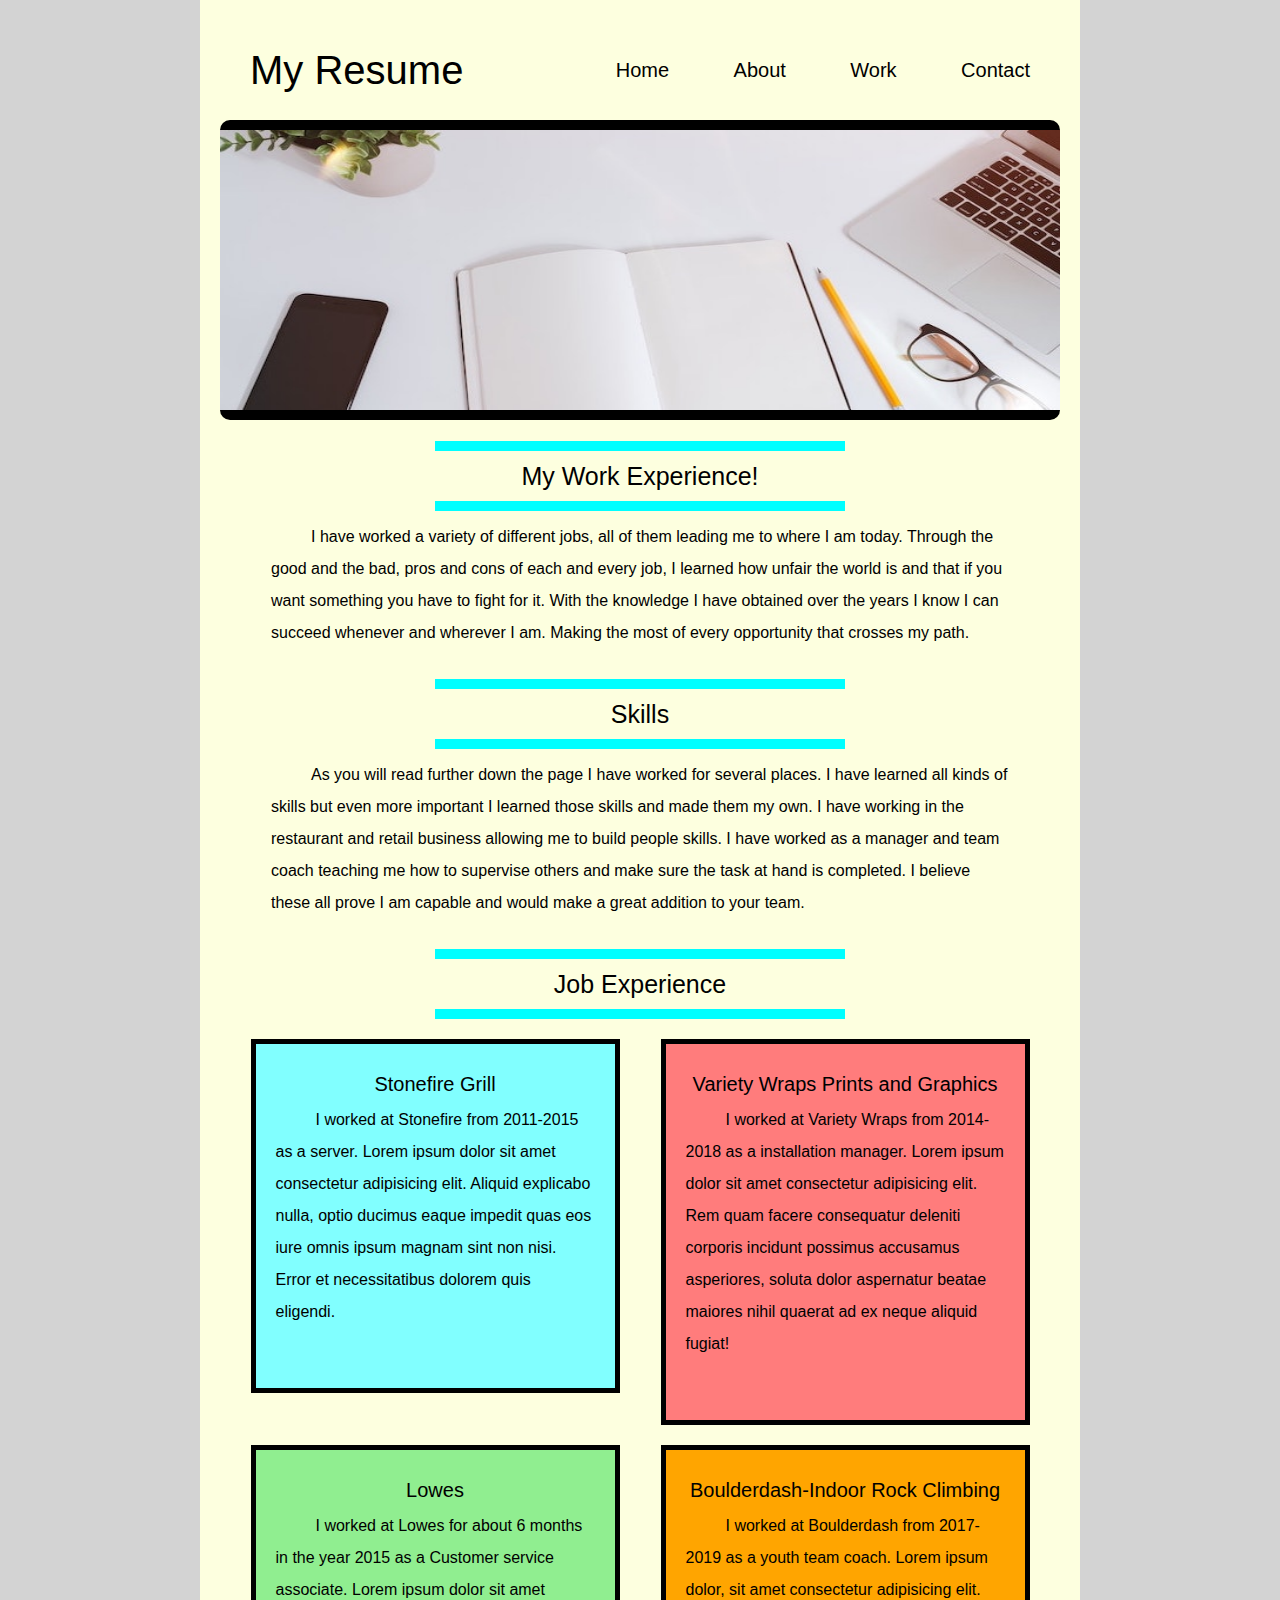
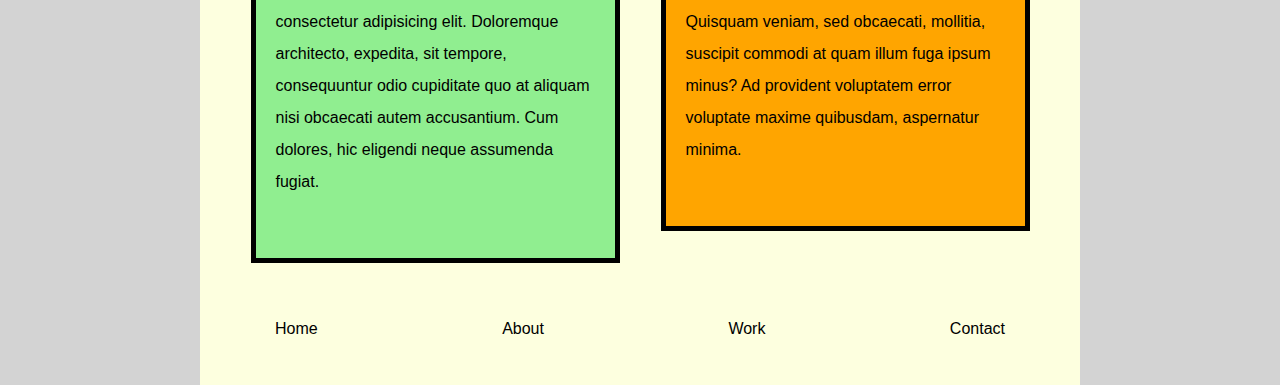
<file: index.html>
<!doctype html>

<html lang="en">
<head>
  <meta charset="utf-8">

  <title>My Resume</title>

  <link rel="stylesheet" href="css/index.css">

  <!--[if lt IE 9]>
    <script src="https://cdnjs.cloudflare.com/ajax/libs/html5shiv/3.7.3/html5shiv.js"></script>
  <![endif]-->
</head>
<div class="container">
  <header>
    <h1>My Resume</h1>
    <nav>
      <a href="http://127.0.0.1:5500/#">Home</a>
      <a href="#">About</a>
      <a href="#">Work</a>
      <a href="http://127.0.0.1:5500/less/Contact.html">Contact</a>
    </nav>
  </header>
  <body>
      <div>
          <img class="title-img" src="images/resume.jpg" alt="Resume title image" >
      </div>
      <div class="work-body">
        <section class="title-body">
          <h2>My Work Experience!</h2>
          <p>I have worked a variety of different jobs, 
            all of them leading me to where I am today. 
            Through the good and the bad, pros and cons 
            of each and every job, I learned how unfair 
            the world is and that if you want something 
            you have to fight for it. With the knowledge 
            I have obtained over the years I know I can 
            succeed whenever and wherever I am. Making 
            the most of every opportunity that crosses
            my path.</p>
        </section>
        <section class="title-body">
            <h2>Skills</h2>
            <p> As you will read further down the page 
              I have worked for several places. I have
              learned all kinds of skills but even more
              important I learned those skills and made 
              them my own. I have working in the restaurant
              and retail business allowing me to build people
              skills. I have worked as a manager and team coach
              teaching me how to supervise others and make sure
              the task at hand is completed. I believe these all 
              prove I am capable and would make a great addition 
              to your team.</p>
          </section>
        <div class="title-body">
          <h3> Job Experience</h3>
        </div>
      <div class="all-work">
        <section class="job1 job">
          <h4><strong>Stonefire Grill</strong></h4>
          <p> I worked at Stonefire from 2011-2015 as a server. 
            Lorem ipsum dolor sit amet consectetur adipisicing elit. Aliquid explicabo nulla, 
            optio ducimus eaque impedit quas eos iure omnis ipsum magnam sint non nisi. Error 
            et necessitatibus dolorem quis eligendi.</p>
        </section>
        <section class="job2 job">
          <h4><strong>Variety Wraps Prints and Graphics</strong></h4>
          <p> I worked at Variety Wraps from 2014-2018 as a installation manager. 
            Lorem ipsum dolor sit amet consectetur adipisicing elit. Rem quam facere consequatur 
            deleniti corporis incidunt possimus accusamus asperiores, soluta dolor aspernatur 
            beatae maiores nihil quaerat ad ex neque aliquid fugiat! </p>
        </section>
        <section class="job3 job">
          <h4><strong>Lowes</strong></h4>
          <p> I worked at Lowes for about 6 months in the year 2015 as a Customer service associate. 
            Lorem ipsum dolor sit amet consectetur adipisicing elit. Doloremque architecto, expedita, 
            sit tempore, consequuntur odio cupiditate quo at aliquam nisi obcaecati autem accusantium. 
            Cum dolores, hic eligendi neque assumenda fugiat.</p>
        </section>
        <section class="job4 job">
          <h4><strong>Boulderdash-Indoor Rock Climbing</strong></h4>
          <p> I worked at Boulderdash from 2017-2019 as a youth team coach. 
            Lorem ipsum dolor, sit amet consectetur adipisicing elit. Quisquam veniam, 
            sed obcaecati, mollitia, suscipit commodi at quam illum fuga ipsum minus? 
            Ad provident voluptatem error voluptate maxime quibusdam, aspernatur minima.</p>
        </section>
      </div>
      </div>
  </body>
  <footer>
      <nav>
        <a href="http://127.0.0.1:5500/#">Home</a>
        <a href="#">About</a>
        <a href="#">Work</a>
        <a href="http://127.0.0.1:5500/less/Contact.html">Contact</a>
      </nav>
    </footer>
</div>
</html>
</file>
<file: css/index.css>
/* http://meyerweb.com/eric/tools/css/reset/ 
v2.0 | 20110126
License: none (public domain)
*/
html,
body,
div,
span,
applet,
object,
iframe,
h1,
h2,
h3,
h4,
h5,
h6,
p,
blockquote,
pre,
a,
abbr,
acronym,
address,
big,
cite,
code,
del,
dfn,
em,
img,
ins,
kbd,
q,
s,
samp,
small,
strike,
strong,
sub,
sup,
tt,
var,
b,
u,
i,
center,
dl,
dt,
dd,
ol,
ul,
li,
fieldset,
form,
label,
legend,
table,
caption,
tbody,
tfoot,
thead,
tr,
th,
td,
article,
aside,
canvas,
details,
embed,
figure,
figcaption,
footer,
header,
hgroup,
menu,
nav,
output,
ruby,
section,
summary,
time,
mark,
audio,
video {
  margin: 0;
  padding: 0;
  border: 20px;
  font-size: 100%;
  font: inherit;
  vertical-align: baseline;
}
/* HTML5 display-role reset for older browsers */
article,
aside,
details,
figcaption,
figure,
footer,
header,
hgroup,
menu,
nav,
section {
  display: block;
}
body {
  line-height: 2;
}
ol,
ul {
  list-style: none;
}
blockquote,
q {
  quotes: none;
}
blockquote:before,
blockquote:after,
q:before,
q:after {
  content: '';
  content: none;
}
table {
  border-collapse: collapse;
  border-spacing: 0;
}
/* Set every element's box-sizing to border-box */
* {
  box-sizing: border-box;
}
html {
  font-size: 62.5%;
}
html,
body {
  background-color: lightgrey;
}
.container {
  max-width: 88rem;
  font-size: 1.6rem;
  background-color: #fdffdf;
  font-family: Arial, Helvetica, sans-serif;
  padding: 2rem;
}
header {
  display: flex;
  justify-content: space-between;
  align-items: center;
}
header h1 {
  font-size: 4rem;
  padding: 1rem 3rem;
}
header a {
  padding: 4rem 3rem;
  font-size: 2rem;
  text-decoration: none;
  color: black;
}
header a:hover {
  color: aqua;
  background-color: black;
  border-radius: 1rem;
}
body {
  display: flex;
  justify-content: center;
  align-items: inherit;
}
body img {
  width: 100%;
  height: 30rem;
  border-top: 1rem solid black;
  border-bottom: 1rem solid black;
  border-radius: 1rem;
}
.work-body {
  padding: 1rem;
}
.work-body .title-body h2,
.work-body .title-body h3 {
  width: 50%;
  border-top: 1rem solid aqua;
  border-bottom: 1rem solid aqua;
  display: flex;
  justify-content: center;
  align-items: inherit;
  font-size: 2.5rem;
  margin: 0 auto;
}
.work-body .title-body h3 {
  margin-bottom: 2rem;
}
.work-body .title-body p {
  width: 90%;
  margin: 1rem auto 3rem;
}
.work-body h4 {
  font-size: 2rem;
}
.work-body p {
  text-indent: 4rem;
  margin-bottom: 4rem;
}
.all-work {
  display: flex;
  justify-content: space-around;
  align-items: flex-start;
  flex-flow: row wrap;
}
.all-work .job {
  
  padding: 2rem;
  width: 45%;
  margin-bottom: 2rem;
}
.all-work .job h4 {
  text-align: center;
}
.all-work .job1 {
  background-color: #81ffff;
  border: 0.5rem solid black;
}
.all-work .job2 {
  background-color: #ff7c7c;
  border: 0.5rem solid black;
}
.all-work .job3 {
  background-color: lightgreen;
  border: 0.5rem solid black;
}
.all-work .job4 {
  background-color: orange;
  border: 0.5rem solid black;
}
footer nav {
  display: flex;
  justify-content: space-between;
  align-items: null;
}
footer nav a {
  text-decoration: none;
  color: black;
  padding: 2rem 5.5rem;
}
footer nav a:hover {
  color: aqua;
  background-color: black;
}
@media (max-width: 50rem) {
  .container {
    max-width: 50rem;
    font-size: 1.6rem;
    background-color: #fdffdf;
    font-family: Arial, Helvetica, sans-serif;
  }
  header {
    display: flex;
    justify-content: space-between;
    align-items: center;
    flex-direction: column;
  }
  header h1 {
    font-size: 4rem;
    padding: 1rem;
  }
  header a {
    padding: 2rem 2rem;
    font-size: 2rem;
    text-decoration: none;
    color: black;
  }
  header a:hover {
    color: aqua;
    background-color: black;
  }
  body {
    display: flex;
    justify-content: center;
    align-items: inherit;
  }
  body img {
    width: 100%;
    height: 30rem;
    border-top: 1rem solid black;
    border-bottom: 1rem solid black;
    border-radius: 1rem;
  }
  .work-body {
    padding: 1rem;
  }
  .work-body .title-body h2,
  .work-body .title-body h3 {
    width: 50%;
    border-top: 1rem solid aqua;
    border-bottom: 1rem solid aqua;
    display: flex;
    justify-content: center;
    align-items: inherit;
    font-size: 2.5rem;
    margin: 0 auto;
    text-align: center;
    line-height: 3rem;
  }
  .work-body .title-body h3 {
    margin-bottom: 2rem;
  }
  .work-body .title-body p {
    width: 90%;
    margin: 0 auto 3rem;
  }
  .work-body h4 {
    font-size: 1.7rem;
    line-height: 1.25;
  }
  .work-body p {
    font-size: 1.3rem;
    text-indent: 2rem;
    margin-bottom: 4rem;
  }
  .all-work {
    display: flex;
    justify-content: space-around;
    align-items: flex-start;
    flex-flow: row wrap;
  }
  .all-work .job {
    padding: 2rem;
    width: 45%;
    margin-bottom: 2rem;
    flex-wrap: wrap;
  }
  .all-work .job h4 {
    text-align: center;
  }
  .all-work .job1 {
    background-color: #81ffff;
    border: 0.5rem solid black;
  }
  .all-work .job2 {
    background-color: #ff7c7c;
    border: 0.5rem solid black;
  }
  .all-work .job3 {
    background-color: lightgreen;
    border: 0.5rem solid black;
  }
  .all-work .job4 {
    background-color: orange;
    border: 0.5rem solid black;
  }
  footer nav {
    display: flex;
    justify-content: space-between;
    align-items: null;
  }
  footer nav a {
    text-decoration: none;
    color: black;
    width: 20%;
    padding: 2rem 2rem;
    text-align: center;
  }
  footer nav a:hover {
    color: aqua;
    background-color: black;
    border-radius: 1rem;
  }
}
</file>
